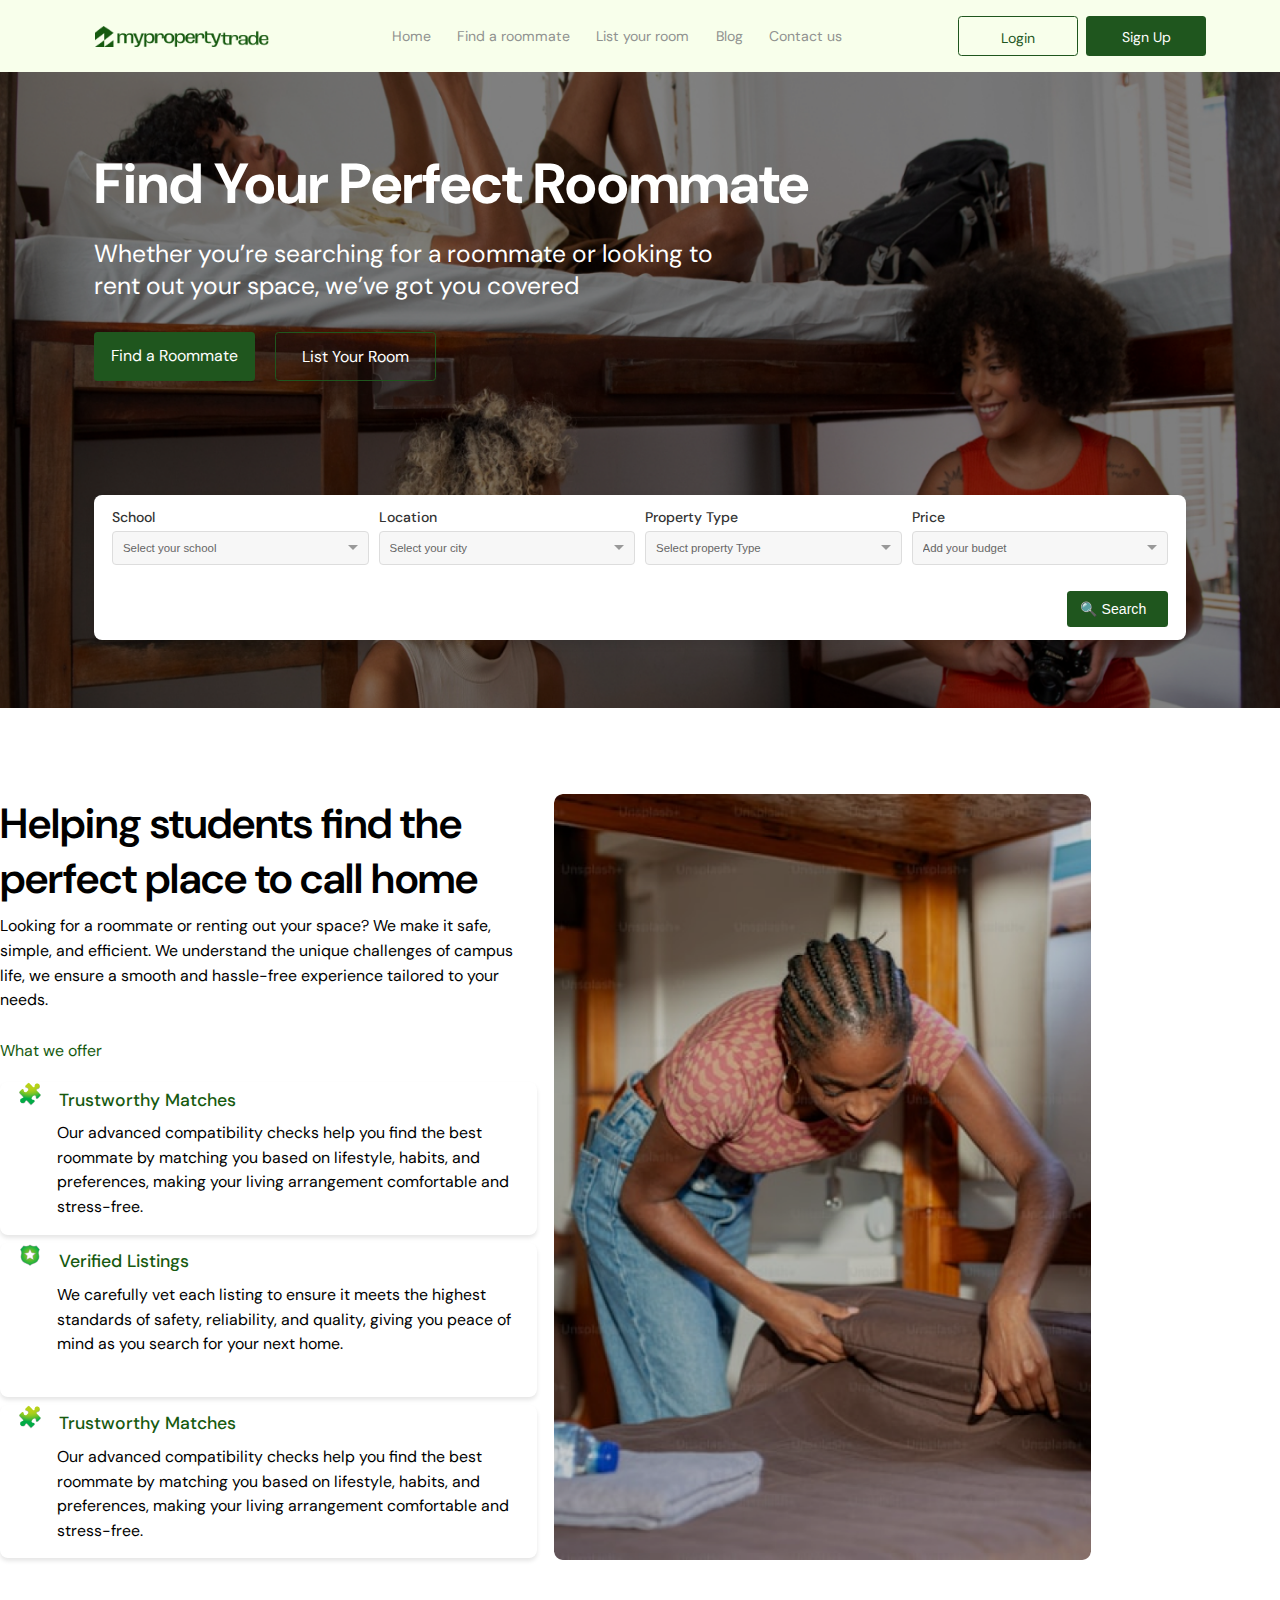
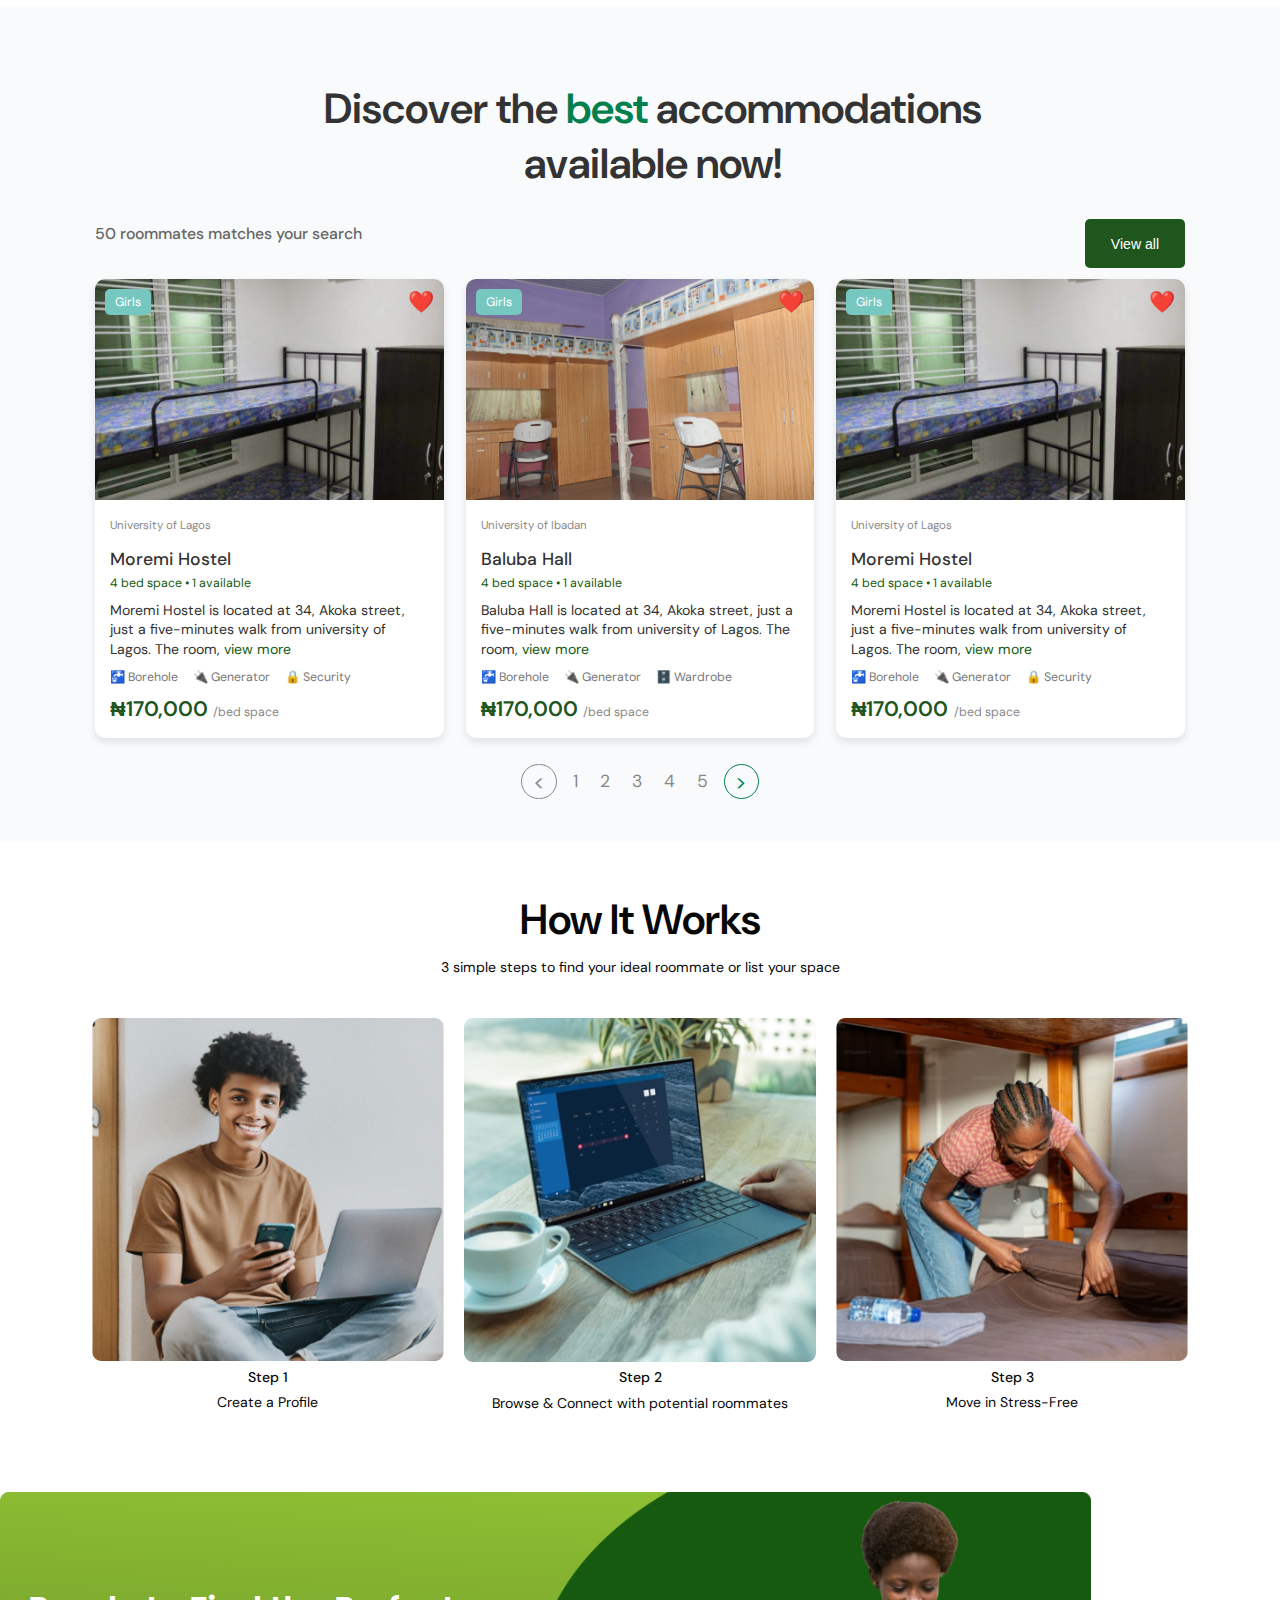
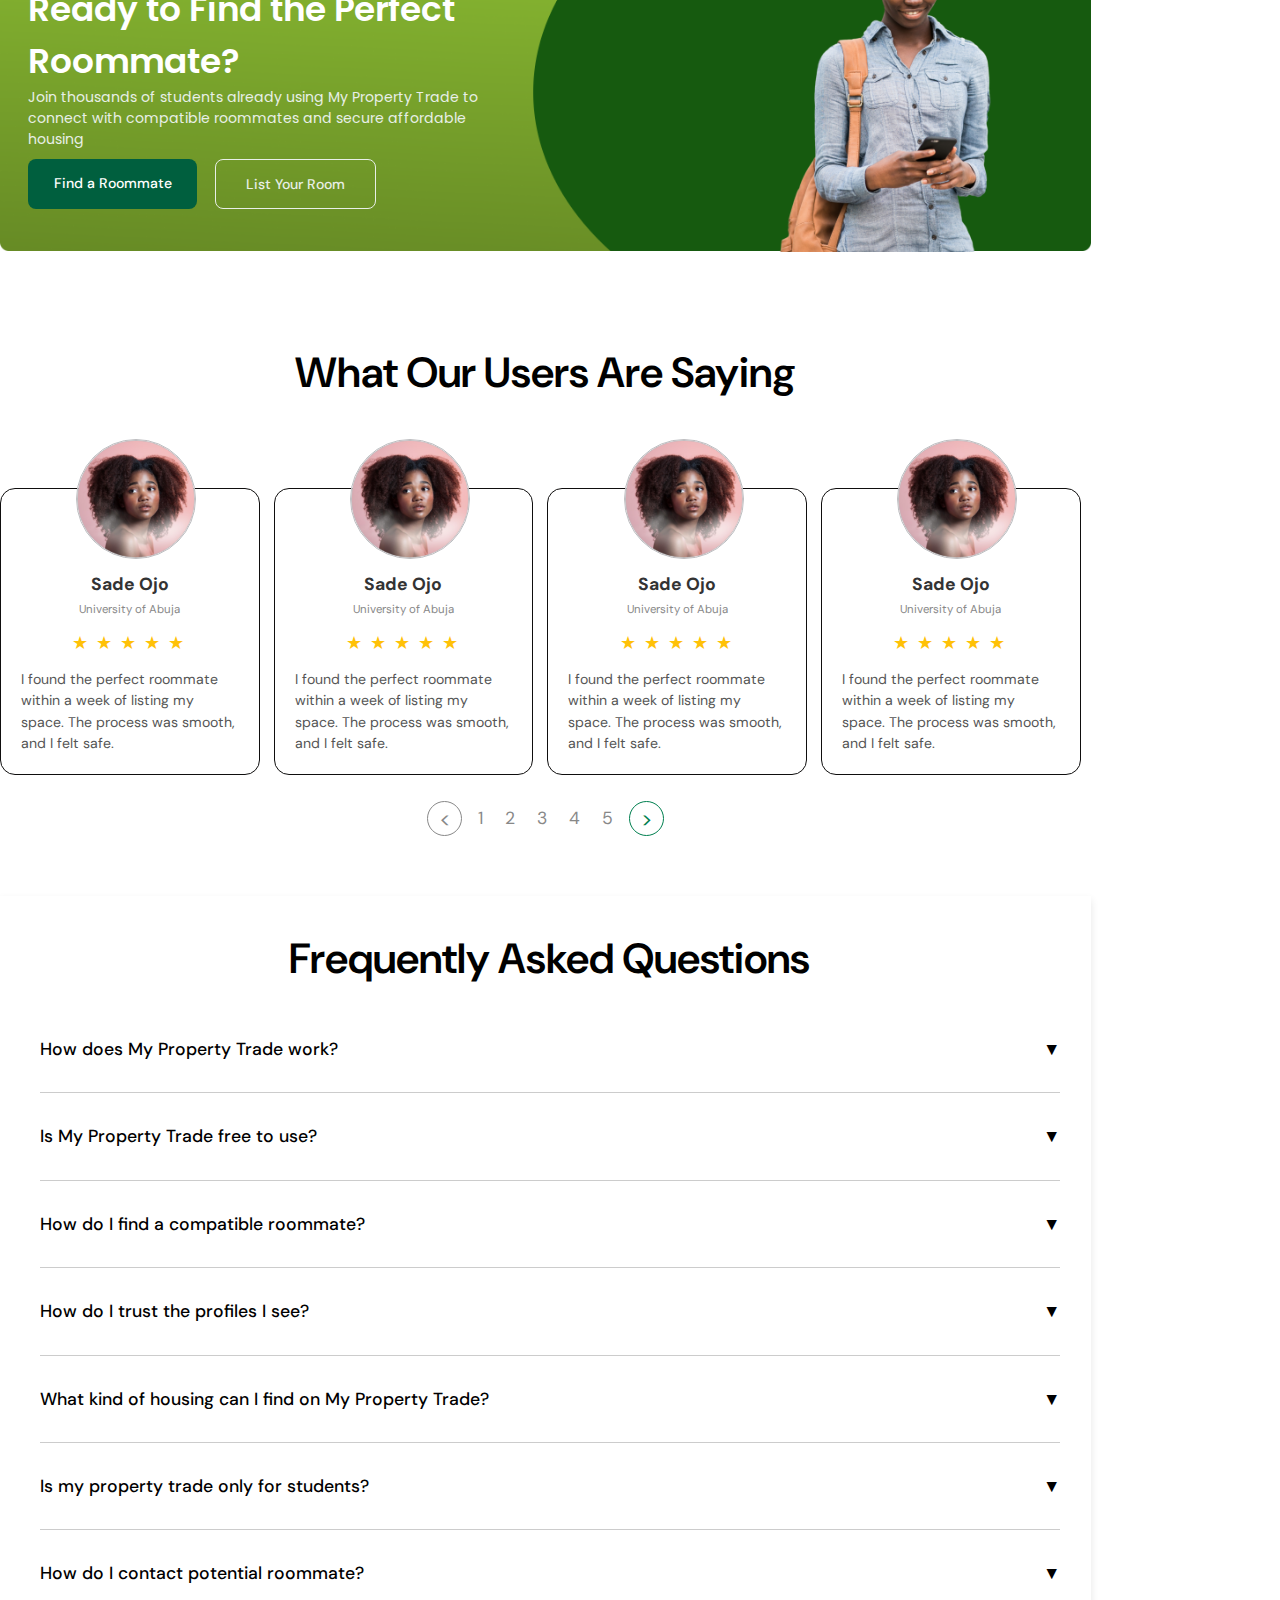
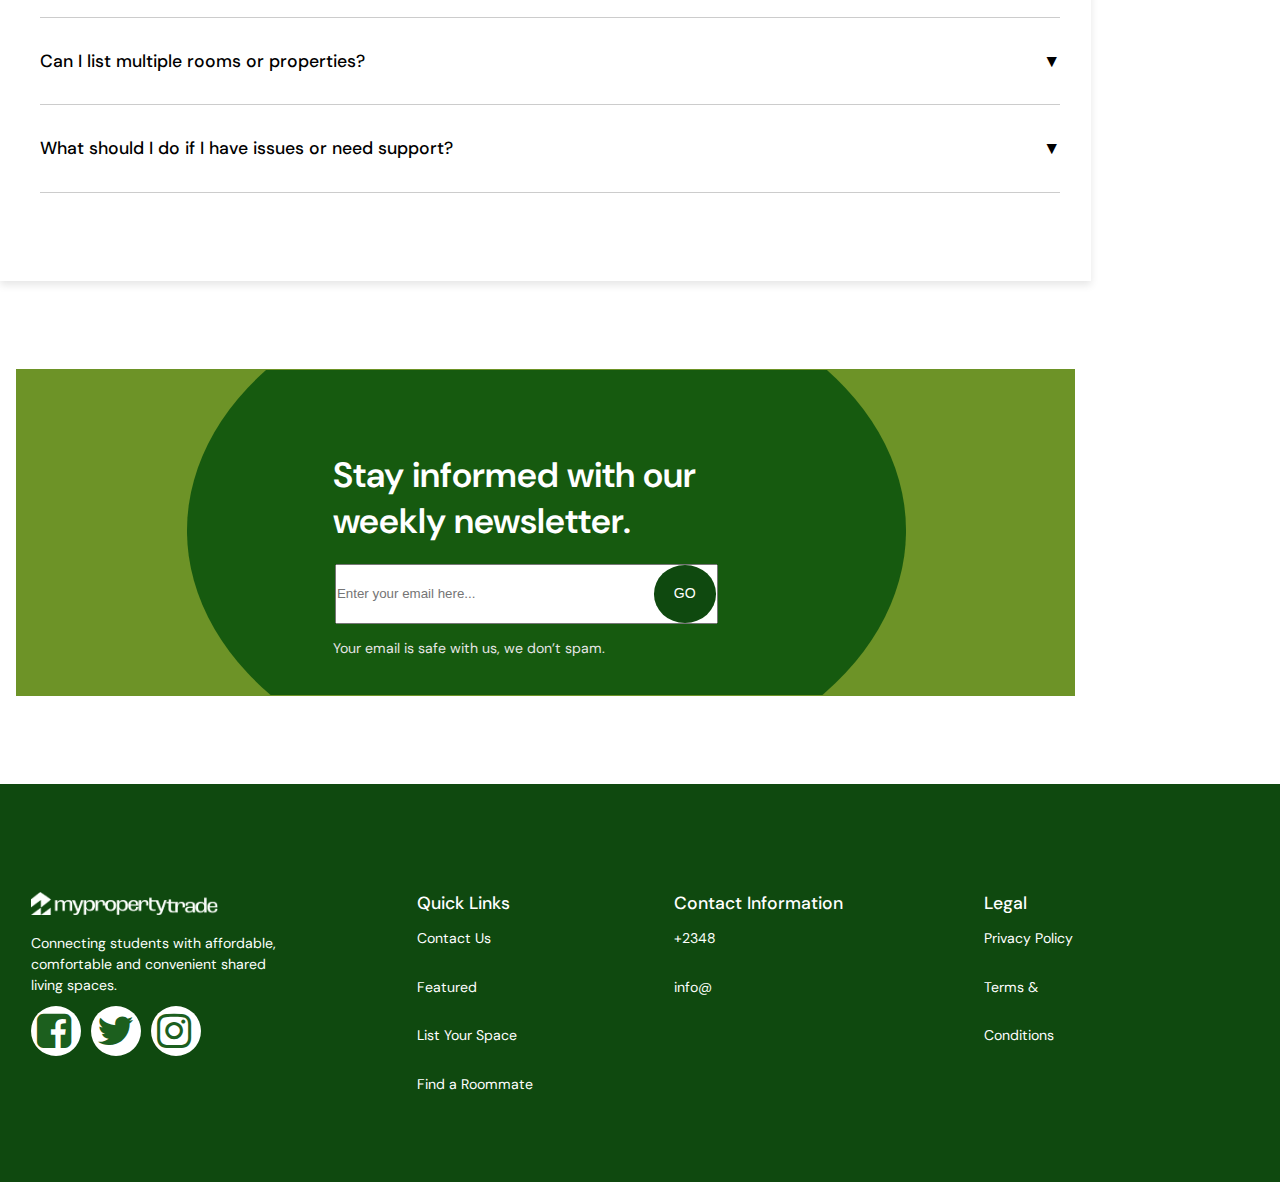
<file: landing.html>
<!DOCTYPE html>
<html lang="en">
<head>
    <meta charset="UTF-8">
    <meta name="viewport" content="width=device-width, initial-scale=1.0">
    <title>MyPropertyTrade Nav Bar</title>
    <link rel="stylesheet" href="landing .css">
    <link rel="preconnect" href="https://fonts.googleapis.com">
<link rel="preconnect" href="https://fonts.gstatic.com" crossorigin>
<link href="https://fonts.googleapis.com/css2?family=DM+Sans:ital,opsz,wght@0,9..40,100..1000;1,9..40,100..1000&display=swap" rel="stylesheet">
<link rel="preconnect" href="https://fonts.googleapis.com">
<link rel="preconnect" href="https://fonts.gstatic.com" crossorigin>
<link href="https://fonts.googleapis.com/css2?family=DM+Sans:ital,opsz,wght@0,9..40,100..1000;1,9..40,100..1000&family=Poppins:ital,wght@0,100;0,200;0,300;0,400;0,500;0,600;0,700;0,800;0,900;1,100;1,200;1,300;1,400;1,500;1,600;1,700;1,800;1,900&display=swap" rel="stylesheet">   
<link rel="stylesheet" href="https://fonts.googleapis.com/css2?family=Material+Symbols+Outlined:opsz,wght,FILL,GRAD@24,400,0,0&icon_names=search" />
<link rel="stylesheet" href="https://cdnjs.cloudflare.com/ajax/libs/font-awesome/4.7.0/css/font-awesome.min.css"> 
</head>
<body>
   <section class="nav">
        
    <nav class="navbar">
        <div class="logo">
            <img src="images/logo.png" alt=""> <!-- Replace with the actual path to the logo image -->
            
        </div>
        <ul class="nav-links">
            <li><a href="#" class="active">Home</a></li>
            <li><a href="#">Find a roommate</a></li>
            <li><a href="#">List your room</a></li>
            <li><a href="#">Blog</a></li>
            <li><a href="#">Contact us</a></li>
        </ul>
        <div class="auth-buttons">
            <a href="#" class="login-btn">Login</a>
            <a href="#" class="signup-btn">Sign Up</a>
        </div>
    </nav>
    <div class="body1">
        <div class="content">
        <div class="hero-section">
            <h1>Find Your Perfect Roommate</h1>
            <p class="subheading">
                Whether you’re searching for a roommate or looking to <br> rent out your space, we’ve got you covered
            </p>
            <div class="button-group">
                <a href="#" class="btn primary-btn">Find a Roommate</a>
                <a href="#" class="btn secondary-btn">List Your Room</a>
            </div>
        </div>
    </div>
    </div>
<div class="content">    
<div class="filter">
    <div class="filter-section">
        <div class="filter-group">
            <label for="school">School</label>
            <select id="school" name="school">
                <option>Select your school</option>
                <!-- Additional options can go here -->
            </select>
        </div>
        <div class="filter-group">
            <label for="location">Location</label>
            <select id="location" name="location">
                <option>Select your city</option>
                <!-- Additional options can go here -->
            </select>
        </div>
        <div class="filter-group">
            <label for="property-type">Property Type</label>
            <select id="property-type" name="property-type">
                <option>Select property Type</option>
                <!-- Additional options can go here -->
            </select>
        </div>
        <div class="filter-group">
            <label for="price">Price</label>
            <select id="price" name="price">
                <option>Add your budget</option>
                <!-- Additional options can go here -->
            </select>
        </div>
       
    </div>

    <div class="filter-group">
        <button type="button" class="search-btn">🔍 Search</button>
    </div>

</div>
</div>
</div>

    </body>
    


    


    
</section>

<div class="body_co">
<div class="container">
    <div class="side_flex">
        <div class="header_tab">
            <h1>Helping students find the <br> perfect place to call home</h1>
            <p>Looking for a roommate or renting out your space? We make it safe,<br> simple, 
                and efficient. We understand the unique challenges of campus <br> life,
                 we ensure a smooth and hassle-free experience tailored to your <br> needs.</p>
        </div>
        <div id="offer"><p>What we offer</p></div>
        <div class="offer">
            <h3><span><img src="images/noto_puzzle-piece.png" alt=""></span>Trustworthy Matches</h3>
            <p>Our advanced compatibility checks help you find the best roommate by matching you based on lifestyle, habits, and preferences, making your living arrangement comfortable and stress-free.</p>
        </div>

        <div class="offer">
            <h3><span><img src="images/ri_police-badge-fill.png" alt=""></span>Verified Listings</h3>
            <p>We carefully vet each listing to ensure it meets the highest standards of safety, reliability, and quality, giving you peace of mind as you search for your next home.</p>
        </div>

        <div class="offer">
            <h3><span><img src="images/noto_puzzle-piece.png" alt=""></span>Trustworthy Matches</h3>
            <p>Our advanced compatibility checks help you find the best roommate by matching you based on lifestyle, habits, and preferences, making your living arrangement comfortable and stress-free.</p>
        </div>
            
        

    </div>
    <div class="sideimg">
        <img src="images/thirdsec.png" alt="">
    </div>

</div>
</div>


<div class="body">
    <div class="container2">
        <h1>Discover the <span>best</span> accommodations <br> available now!</h1>
        <!-- Heading Section -->
        <header class="heading-section">
            <p class="results-count">50 roommates matches your search</p>
            <button class="view-all-btn">View all</button>
        </header>
    
        <!-- Subtitle -->
       
    
        <!-- Cards Section -->
        <div class="card-wrapper">
            <!-- Card 1 -->
            <div class="card">
                <img src="images/moremi.png" alt="">
                <span class="label">Girls</span>
                <button class="favorite-btn">❤️</button>
                <div class="card-content">
                    <p class="university">University of Lagos</p>
                    <h3 class="title">Moremi Hostel</h3>
                    <p class="availability">4 bed space • <span>1 available</span></p>
                    <p class="description">Moremi Hostel is located at 34, Akoka street, just a five-minutes walk from university of Lagos. The room, <a href="#">view more</a></p>
                    <div class="amenities">
                        <span>🚰 Borehole</span>
                        <span>🔌 Generator</span>
                        <span>🔒 Security</span>
                    </div>
                    <div class="price">₦170,000 <span>/bed space</span></div>
                </div>
            </div>
    
            <!-- Card 2 (Copy and adjust as needed for additional cards) -->
            <div class="card">
                <img src="images/Baluba.png" alt="Baluba Hall">
                <span class="label">Girls</span>
                <button class="favorite-btn">❤️</button>
                <div class="card-content">
                    <p class="university">University of Ibadan</p>
                    <h3 class="title">Baluba Hall</h3>
                    <p class="availability">4 bed space • <span>1 available</span></p>
                    <p class="description">Baluba Hall is located at 34, Akoka street, just a five-minutes walk from university of Lagos. The room, <a href="#">view more</a></p>
                    <div class="amenities">
                        <span>🚰 Borehole</span>
                        <span>🔌 Generator</span>
                        <span>🗄️ Wardrobe</span>
                    </div>
                    <div class="price">₦170,000 <span>/bed space</span></div>
                </div>
            </div>
            <div class="card">
                <img src="images/moremi.png" alt="Moremi Hostel">
                <span class="label">Girls</span>
                <button class="favorite-btn">❤️</button>
                <div class="card-content">
                    <p class="university">University of Lagos</p>
                    <h3 class="title">Moremi Hostel</h3>
                    <p class="availability">4 bed space • <span>1 available</span></p>
                    <p class="description">Moremi Hostel is located at 34, Akoka street, just a five-minutes walk from university of Lagos. The room, <a href="#">view more</a></p>
                    <div class="amenities">
                        <span>🚰 Borehole</span>
                        <span>🔌 Generator</span>
                        <span>🔒 Security</span>
                    </div>
                    <div class="price">₦170,000 <span>/bed space</span></div>
                </div>
            </div>
        </div>
        <div class="body2">
            <div class="pagination">
                <!-- Previous Button -->
                <a href="#" class="prev"><span>&lt;</span></a>
            
                <!-- Page Numbers -->
                <span class="page-number active">1</span>
                <span class="page-number">2</span>
                <span class="page-number">3</span>
                <span class="page-number">4</span>
                <span class="page-number">5</span>
            
                <!-- Next Button -->
                <a href="#" class="next"><span>&gt;</span></a>
            </div>
            
</div>

</div>
</div>

<div class="body3">
    <section class="how-it-works">
        <h2>How It Works</h2>
        <p>3 simple steps to find your ideal roommate or list your space</p>
        <div class="steps-container">
            <!-- Step 1 -->
            <div class="step">
                <img src="images/console.png" alt="Create a profile">
                <h3>Step 1</h3>
                <p>Create a Profile</p>
            </div>
            <!-- Step 2 -->
            <div class="step">
                <img src="images/console2.png" alt="Browse">
                <h3>Step 2</h3>
                <p>Browse & Connect with potential roommates</p>
            </div>
            <!-- Step 3 -->
            <div class="step">
                <img src="images/console3.png" alt="Move in">
                <h3>Step 3</h3>
                <p>Move in Stress-Free</p>
            </div>
        </div>
    </section>
</div>

<div class="ready">
 <table style="width: 124rem; height: 40.8rem;">
    <tr>
        <td>
            <div class="ready-header">
                <h2>Ready to Find the Perfect Roommate?</h2>
                <p>Join thousands of students already using My Property Trade to connect with compatible roommates and secure affordable <br>housing</p>
                <div class="cta-buttons">
                    <a href="#" class="btn btn-primary">Find a Roommate</a>
                    <a href="#" class="btn btn-secondary">List Your Room</a>
                </div>
             </div>
             
         
        </td>
        <td>
            <div class="Ellipse">
            <img src="images/walking-african-phone-young-black.png" alt="">
        </div>    
        </td>
    </tr>
 </table>

</div>

<div class="body4">
    <h1>What Our Users Are Saying</h1>
    <div class="step-it">
    <div class="test-card">
    <div class="testimonial-card">
        <div class="testimonial-image">
            <img src="images/Ellipse 62.png" alt="Sade Ojo">
        </div>
        <div class="testimonial-content">
            <h2>Sade Ojo</h2>
            <p class="university">University of Abuja</p>
            <div class="rating">
                <span>&#9733;</span>
                <span>&#9733;</span>
                <span>&#9733;</span>
                <span>&#9733;</span>
                <span>&#9733;</span>
            </div>
            <p class="review">
                I found the perfect roommate within a week of listing my space. The process was smooth, and I felt safe.
            </p>
        </div>
    </div>

    <div class="testimonial-card">
        <div class="testimonial-image">
            <img src="images/Ellipse 62.png" alt="Sade Ojo">
        </div>
        <div class="testimonial-content">
            <h2>Sade Ojo</h2>
            <p class="university">University of Abuja</p>
            <div class="rating">
                <span>&#9733;</span>
                <span>&#9733;</span>
                <span>&#9733;</span>
                <span>&#9733;</span>
                <span>&#9733;</span>
            </div>
            <p class="review">
                I found the perfect roommate within a week of listing my space. The process was smooth, and I felt safe.
            </p>
        </div>
    </div>

    <div class="testimonial-card">
        <div class="testimonial-image">
            <img src="images/Ellipse 62.png" alt="Sade Ojo">
        </div>
        <div class="testimonial-content">
            <h2>Sade Ojo</h2>
            <p class="university">University of Abuja</p>
            <div class="rating">
                <span>&#9733;</span>
                <span>&#9733;</span>
                <span>&#9733;</span>
                <span>&#9733;</span>
                <span>&#9733;</span>
            </div>
            <p class="review">
                I found the perfect roommate within a week of listing my space. The process was smooth, and I felt safe.
            </p>
        </div>
    </div>

    <div class="testimonial-card">
        <div class="testimonial-image">
            <img src="images/Ellipse 62.png" alt="Sade Ojo">
        </div>
        <div class="testimonial-content">
            <h2>Sade Ojo</h2>
            <p class="university">University of Abuja</p>
            <div class="rating">
                <span>&#9733;</span>
                <span>&#9733;</span>
                <span>&#9733;</span>
                <span>&#9733;</span>
                <span>&#9733;</span>
            </div>
            <p class="review">
                I found the perfect roommate within a week of listing my space. The process was smooth, and I felt safe.
            </p>
        </div>
    </div>

    
    </div>
    <div class="pagination">
        <!-- Previous Button -->
        <a href="#" class="prev"><span>&lt;</span></a>
    
        <!-- Page Numbers -->
        <span class="page-number active">1</span>
        <span class="page-number">2</span>
        <span class="page-number">3</span>
        <span class="page-number">4</span>
        <span class="page-number">5</span>
    
        <!-- Next Button -->
        <a href="#" class="next"><span>&gt;</span></a>
    </div>
</div>   
</div>


<div class="body5">
        
    <div class="faq-section">
<h2 class="faq-title">Frequently Asked Questions</h2>

<div class="faq-item">
    <div class="faq-question">
        How does My Property Trade work?
        <span class="arrow">&#9660;</span>
    </div>
    <div class="faq-answer">
        My Property Trade connects students with compatible roommates and affordable accommodations. You can create a profile, list your available room, or search for roommates that match your preferences. The platform simplifies the process with filters and recommendations based on your needs.
    </div>
</div>

<div class="faq-item">
    <div class="faq-question">
        Is My Property Trade free to use?
        <span class="arrow">&#9660;</span>
    </div>
    <div class="faq-answer">
        Yes, My Property Trade is free to use for both students and room listers.
    </div>
</div>

<div class="faq-item">
    <div class="faq-question">
        How do I find a compatible roommate?
        <span class="arrow">&#9660;</span>
    </div>
    <div class="faq-answer">
        Use our search filters to find roommates with similar preferences, and view detailed profiles to help make a compatible choice.
    </div>
</div>

<div class="faq-item">
    <div class="faq-question">
        How do I trust the profiles I see?
        <span class="arrow">&#9660;</span>
    </div>
    <div class="faq-answer">
        Profiles are verified by the platform, ensuring credibility and safety for all users.
    </div>
</div>

<div class="faq-item">
    <div class="faq-question">
        What kind of housing can I find on My Property Trade?
        <span class="arrow">&#9660;</span>
    </div>
    <div class="faq-answer">
        You can find various housing options, including single rooms, shared apartments, and studio apartments.
    </div>
</div>

<div class="faq-item">
    <div class="faq-question">
        Is my property trade only for students?
        <span class="arrow">&#9660;</span>
    </div>
    <div class="faq-answer">
       My Property trade is for all apartments seeker with major priority on students 
    </div>
</div>
<div class="faq-item">
    <div class="faq-question">
        How do I contact potential roommate?
        <span class="arrow">&#9660;</span>
    </div>
    <div class="faq-answer">
        You can find various housing options, including single rooms, shared apartments, and studio apartments.
    </div>
</div>

<div class="faq-item">
    <div class="faq-question">
    Can I list multiple rooms or properties?
        <span class="arrow">&#9660;</span>
    </div>
    <div class="faq-answer">
        You can find various housing options, including single rooms, shared apartments, and studio apartments.
    </div>
</div>

<div class="faq-item">
    <div class="faq-question">
        What should I do if I have issues or need support?
        <span class="arrow">&#9660;</span>
    </div>
    <div class="faq-answer">
        You can find various housing options, including single rooms, shared apartments, and studio apartments.
    </div>
</div>
</div>
</div>

<div class="inform">
  
<div class="inform-circle">
    <div class="newsletter-container">
        <h1>Stay informed with our weekly newsletter.</h1>
        <form class="newsletter-form">
          <input type="email" placeholder="Enter your email here..." required>
          <button type="submit">GO</button>
        </form>
        <p class="disclaimer">Your email is safe with us, we don’t spam.</p>
    </div>
 
      
</div>

</div>




<footer class="footer">
    <div class="footer-container">
      <!-- Logo and Description -->
      <div class="footer-section_head">
        <img src="images/logo2.png" alt="Logo" class="footer-logo">
        <p>Connecting students with affordable,<br> comfortable  and convenient shared <br> living spaces.</p>
        <div class="social-icons">
            <a href="#" aria-label="Facebook"><i class="fa fa-facebook-square" aria-hidden="true"></i></a>
            <a href="#" aria-label="Twitter"><i class="fa fa-twitter" aria-hidden="true"></i></a>
            <a href="#" aria-label="Instagram"><i class="fa fa-instagram" aria-hidden="true"></i></a>
        </div>
      </div>
      
      <!-- Quick Links -->
      <div class="footer-section">
        <h3>Quick Links</h3>
        <ul>
          <li><a href="#">Contact Us</a></li>
          <li><a href="#">Featured</a></li>
          <li><a href="#">List Your Space</a></li>
          <li><a href="#">Find a Roommate</a></li>
        </ul>
      </div>
      
      <!-- Contact Information -->
      <div class="footer-section">
        <h3>Contact Information</h3>
        <p id="foot">+2348</p>
        <p id="foot">info@</p>
      </div>
      
      <!-- Legal -->
      <div class="footer-section">
        <h3>Legal</h3>
        <ul>
          <li><a href="#">Privacy Policy</a></li>
          <li><a href="#">Terms &</a></li>
          <li><a href="#">Conditions</a></li>
        </ul>
      </div>
    </div>
  </footer>







<script>
    // JavaScript to handle the accordion functionality
    document.querySelectorAll('.faq-question').forEach(question => {
        question.addEventListener('click', () => {
            const faqItem = question.parentNode;
            faqItem.classList.toggle('active');
        });
    });
</script>



   
</body>
</html>
</file>
<file: landing .css>
/* Reset default margin and padding */

* {
    margin: 0;
    padding: 0;
    box-sizing: border-box;
    
}

/* Basic styling for the body */
body {
    font-family: "DM Sans", sans-serif;
    
}
html{
    font-size:55%;
}

.content {
    /* max-width: 1100px; */
    max-width: 124rem;
    /* max-width: 1150px; */
    /* max-width: 1241px; */
    margin: auto;
    
}

.nav {
    
   background: url("images/background.png");
   background-repeat: no-repeat;
     background-size: cover;
   height: 80.4rem;
   
}

/* Navbar styling */
.navbar {
    display: flex;
    justify-content: space-between;
    align-items: center;
   padding-right: 4rem;
    background-color: #F8FFEB;
    
    width: 100%;
    height: 8.2rem;

}

/* Logo section */
.logo {
    display: flex;
   
    color: #165A0F;
    font-size: 2.0rem;
    font-weight: bold;
    margin-left: 10.8rem;
}

.logo img {
    height: 2.4rem;
    margin-right: 0.8rem;
}

.nav-links {
    display: flex;
    list-style: none;
}

.nav-links li {
    margin: 0 1.5rem;
}

.nav-links a {
    text-decoration: none;
    color:#909290; ;
    font-size: 1.6rem;
    position: relative;
    gap: 1rem;
}

/* Active link underline effect */

.nav-links a::after {
    content: "";
    position: absolute;
    width: 0;
    height: 2px;
    background-color: #1f561e; /* Green color for the underline */
    bottom: -4px; /* Position underline a little below the text */
    left: 0;
    transition: width 0.3s ease; /* Smooth transition */
    
}


.nav-links a:hover::after {
    width: 100%; /* Full width underline on hover */
    color: #165A0F;
}
.nav-links a:hover{
    color: #165A0F;
}


/* Authentication buttons */
.auth-buttons {
    display: flex;
    margin-right: 4.4rem;
}

.login-btn,
.signup-btn {
    text-decoration: none;
    padding-top: 1.3rem;
    padding-right: 2rem;
    padding-left: 2rem;
    padding-bottom: 1.6rem;
    border-radius: 0.4rem;
    font-size: 1.6rem;
    text-align: center;
    width: 13.6rem;
    height: 4.5rem;
    align-items: center;
    gap: 1rem;
}

.login-btn {
    color: #1f561e;
    border: 0.1rem solid #1f561e;
    background-color: transparent;
    margin-right: 1.0rem;
}

.signup-btn {
    color: #fff;
    background-color: #1f561e;
    border: none;
}

.login-btn:hover {
    background-color: #e2f0db;
}

.signup-btn:hover {
    background-color: #174a17;
}



/* Hero section styling */
.hero-section {
    text-align: left;
    
    width: 100%;
    
    margin-top: 8.5rem;
}

.hero-section h1 {
    font-size: 6.4rem; /* Large font size for the heading */
    font-weight: bold;
    color: #ffffff;
    margin-bottom: 2.0rem;
    line-height: 8.333rem;
}

.subheading {
    font-size: 2.8rem;
    color: #ffffff; /* Slightly lighter color for the subheading */
    margin-bottom: 30px;
    line-height: 3.646rem;
}

/* Button styling */
.button-group {
    display: flex;
    gap: 20px;
}

.btn {
    padding-top: 1.6rem;
    padding-bottom: 1.6rem;
    padding-right: 1.8rem;
    padding-left: 1.8rem;
    border-radius: 0.4rem;
    text-decoration: none;
    font-size: 1.8rem;
    display: inline-block;
    text-align: center;
    width: 18.3rem;
    height: 5.6rem;
    line-height: 2.344rem;
}

/* Primary button (filled green) */
.primary-btn {
    background-color: #1f561e;
    color: #ffffff;
    border: none;
}

.primary-btn:hover {
    background-color: #174a17;
}

/* Secondary button (outlined green) */
.secondary-btn {
    background-color: transparent;
    color: #ffffff;
    border: 0.15rem solid #1f561e;
}

.secondary-btn:hover {
    background-color: #e2f0db;
    color: #1f561e;
}
@media (min-width: 768px) {
    h1 {
        font-size: 2.5rem;
    }
}

.filter{
    flex-wrap: wrap;
    gap: 10px;
    padding: 1.5rem;
    background-color: #ffffff;
    border-radius: 8px;
    margin-top: 12.9rem;
    box-shadow: 0 4px 8px rgba(0, 0, 0, 0.1);
    
    height: 16.5rem;
}


.filter-section {
    display: flex;
    flex-wrap: wrap;
    gap: 10px;
    padding-left: 0.5rem;
    padding-right: 0.5rem;
    background-color: #ffffff;
    
}

.filter-group {
    flex: 1 1 200px; /* Flexible width with a minimum of 200px */
    display: flex;
    flex-direction: column;
}

.filter-group label {
    font-size: 1.6rem;
    color: #333333;
    margin-bottom: 5px;
    font-weight: 500;

}

.filter-group select {
    padding: 10px;
    border: 1px solid #dddddd;
    border-radius: 4px;
    font-size: 1.3rem;
    font-weight: 400;
    color: #666666;
    appearance: none; /* Remove default dropdown arrow for styling */
    background: url('data:image/svg+xml,%3Csvg xmlns="http://www.w3.org/2000/svg" width="10" height="6"%3E%3Cpath fill="%23999999" d="M0 0l5 5 5-5H0z"/%3E%3C/svg%3E') no-repeat right 10px center;
    background-color: #f7f7f7;
}

/* Search button styling */
.search-btn {
    padding-top: 1rem;
    padding-right: 2rem;
    padding-bottom: 1rem;
    padding-left: 1rem;
    font-size: 1.6rem;
    font-weight: 500;
    margin-left: 109rem;
    margin-top: 3rem;
    color: #ffffff;
    background-color: #1f561e;
    border: none;
    border-radius: 0.4rem;
    cursor: pointer;
    min-width: 11.5rem;
    width: 11.5rem;
    height: 4rem;
    
}

.search-btn:hover {
    background-color: #174a17;
}

/* Responsive adjustments */
@media (max-width: 768px) {
    .filter-section {
        flex-direction: column;
        gap: 15px;
    }
    
}

@media (max-width: 480px) {
    .filter-group {
        flex: 1 1 100%;
    }
    .search-btn {
        align-self: flex-start;
    }
}

.container{
    
    width: 124rem;
    height: 87.1rem;
    
    padding-top: 20rem;
    display: flex;
    align-items: center;
    justify-items: center;
    
    background-color: white;
}
.side_flex{
    width: 36%rem;
    height: 87.1rem;
    margin-right: 2rem;
    
}
.side_flex h1{
    font-size: 4.8rem;
    line-height: 6.25rem;
    font-weight: 600;
    padding-bottom: 1rem;
}
.side_flex p{
    font-weight: 400;
    font-size: 1.8rem;
    line-height: 2.8rem;
}
#offer{
    padding-top: 3rem;
    padding-bottom: 2rem;
    color: #165A0F;
}
.offer {
    gap: 5rem;
    align-items: center;
   
    padding-bottom: 2rem;
    border-radius: 8px;
    background-color: #fff;
    box-shadow: 0 3px 4px rgba(0, 0, 0, 0.1);
    width: 61rem;
    height: 17.4rem;
    margin-bottom: 1rem;
  }
  .offer h3{
   font-size: 2rem;
   font-weight: 500;
   gap: 1rem;
   color: #165A0F;
  }
.offer span{
    font-size: 2rem;
    padding: 2rem;
    
    
}
.offer p{
    margin-left: 6.5rem;
    margin-top: 1.2rem;
}
.sideimg img{
    width: 61rem;
    height: 87.1rem;
    border-radius: 1rem;
}






.body {
    margin-top: 15rem;
    background-color: #f8fafb;
    color: #333;
    height: 95rem;
}




.container2 {
    width: 123.8rem;
    height: 67.8rem;
    margin: 2rem auto;
    padding: 2rem;
}

/* Heading Section */
.heading-section {
    display: flex;
    justify-content: space-between;
    align-items: center;
    margin-bottom: 2rem;
    width: 123.8rem;
    height: 5.2rem;
    margin-left: -2rem;
    padding-top: 6rem;
}

.container2 h1 {
    font-size: 4.8rem;
    color: #333;
    font-weight: 600;
    
    text-align: center;
    line-height: 6.25rem;
    margin-left: 3rem;
    margin-top: 6.5rem;

}

.container2 h1 span {
    color: #007f4f;
}
.heading-section p{
    font-weight: 500;
    font-size: 1.8rem;

}
.view-all-btn{
    width: 11.3rem;
    height: 5.6rem;
}
.view-all-btn {
    background-color: #1f561e;
    color: #fff;
    padding: 10px 20px;
    border: none;
    border-radius: 5px;
    font-size: 1.6rem;
    cursor: pointer;
}
.view-all-btn:hover{
    background-color:#174a17 ;
}

.results-count {
    font-size: 1rem;
    color: #666;
    margin-bottom: 20px;
}

/* Card Wrapper */
.card-wrapper {
    width: 123.8rem;
    
    display: flex;
    margin-top: 4rem;
    gap: 2.5rem;
   
}
/* Card Styling */
.card {
    background-color: #fff;
    border-radius: 10px;
    box-shadow: 0 4px 8px rgba(0, 0, 0, 0.1);
    width: 39.9rem;
    left: -2rem;
    gap: 2rem;
    overflow: hidden;
    position: relative;
    
    transition: transform 0.3s ease;
}

.card:hover {
    transform: translateY(-5px);
}

.card img {
    width: 100%;
    height: 25.1rem;
    object-fit: cover;
}

.label {
    position: absolute;
    top: 10px;
    left: 10px;
    background-color: #76c7c0;
    color: #fff;
    padding: 5px 10px;
    border-radius: 5px;
    font-size: 1.4rem;
}

.favorite-btn {
    position: absolute;
    top: 10px;
    right: 10px;
    background: none;
    border: none;
    font-size: 2.4rem;
    color: #ff4b4b;
    cursor: pointer;
    
}

/* Card Content */
.card-content {
    padding: 15px;
}

.university {
    font-size: 1.2rem;
    color: #888;
    margin-bottom: 5px;
}

.title {
    font-size: 2rem;
    font-weight: 500;
    color: #333;
    margin: 5px 0;
}

.availability {
    font-size: 1.4rem;
    color: #165A0F;
    margin-bottom: 10px;
}

.availability span {
    color: #165A0F;
}

.description {
    font-size: 1.6rem;
    color: #313131;
    line-height: 1.4;
    margin-bottom: 1rem;
}

.description a {
    color: #165A0F;
    text-decoration: none;
}

.amenities {
    font-size: 1.4rem;
    color: #777;
    display: flex;
    gap: 15px;
    margin-bottom: 10px;
}

.price {
    font-size: 2.4rem;
    color: #1f561e;
    font-weight: 600;

}

.price span {
    font-size: 1.4rem;
    color: #888;
    font-weight: 400;
}

/* Pagination */



.body2 {
    background-color: #f8fafb;
    color: #333;
    display: flex;
    justify-content: center;
    align-items: center;
    
    
}

/* Pagination Container */
.pagination {
    display: flex;
    align-items: center;
    justify-content: center;
    gap: 10px;
    margin-top: 3rem;
}

/* Page Numbers */
.page-number {
    font-size: 2rem;
    color: #888;
   padding: 5px 5px;
    border-radius: 50%;
    border: 0.1rem solid transparent;
    text-align: center;
    cursor: pointer;
    transition: all 0.3s ease;
    line-height: 2.4rem;
    gap: 1rem;
}

.page-number:hover {
    color: #007f4f;
    border-color: #007f4f;
}



/* Navigation Arrows */
.prev, .next {
    display: flex;
    align-items: center;
    justify-content: center;
    width: 4rem;
    height: 4rem;
    border: 1px solid #888;
    border-radius: 50%;
    font-size: 2.4rem;
    color: #888;
    text-decoration: none;
    cursor: pointer;
    transition: all 0.3s ease;
}

.prev:hover, .next:hover {
    color: white;
    background-color: #007f4f;
    border-color: #007f4f;
}

.next {
    border-color: #007f4f;
    color: #007f4f;
}

/* Responsive Design */
.body3 {
    
    background-color: #f8fafb;
    color: #333;
    line-height: 1.5;
    height: 59.9rem;
    gap: 10rem;
    
}

/* Section Container */
.how-it-works {
    text-align: center;
    padding: 50px 20px;
    background-color: #fff;
}

.how-it-works h2 {
    font-size: 4.8rem;
    font-weight: 600;
    margin-bottom: 10px;
    color: #070707;
    line-height: 6.25rem;
}

.how-it-works p {
    font-size: 1.6rem;
    color: #070707;
    font-weight: 400;
    margin-bottom: 40px;
    line-height: 2.4rem;
}

/* Steps Container */
.steps-container {
    display: flex;
    
    justify-content: center;
    gap: 2.3rem;
}

.step {
    width: 40rem;
    background-color: #fff;
    border-radius: 10px;
    height: 59.9rem;
    height: 49.1rem;

    text-align: center;
    transition: transform 0.3s ease;
    gap: 1rem;
}

.step:hover {
    transform: translateY(-10px);
}

.step img {
    width: 100%;
    border-radius: 8px;
    margin-bottom: 1px;
}

.step h3 {
    font-size: 1.6rem;
    color: #070707;
    margin-bottom: 0.5rem;
     font-weight: 500;
}

.step p {
    font-size: 1.6rem;
    color: #070707;
}

/* Responsive Design */
@media (max-width: 768px) {
    .steps-container {
        flex-direction: column;
        align-items: center;
    }

    .step {
        width: 100%;
    }
}

.ready{
     background: url("images/Frame\ 1000003463.png");
     background-repeat: no-repeat;
     background-size: 124rem,40.8rem;
    
     margin-top: 14rem;
     position: static;
     display: flex;
     
}
 

.Ellipse img{
    width: 37.7rem;
    height: 40.68rem;
    margin-left: 19.3rem;
}
.ready-header{
    position: relative;
    width: 59.8rem;
    margin-left: 1rem;
    gap:1.6rem ;
    height: 27.6rem;
    padding-right: 2rem;
    padding-left: 2rem;
    margin-top: 7rem;

}

.ready .ready-header{
    margin-top: 7rem;
}
.ready-header h2{
    font-family: "Poppins", sans-serif;
    font-size: 3.9rem;
    color: white;
    line-height: 5.85rem;
    font-weight: 600;
    margin-top: 7rem;
}
.ready-header p{
    font-family: "Poppins", sans-serif;
    font-size: 1.6rem;
    font-weight: 400;
    line-height: 2.4rem;
    color: #E8EFE7;

}
.cta-buttons {
    display: flex;
    gap: 2rem;
    margin-top: 1rem;
}

.cta-buttons .btn {
    padding-top: 1.6rem;
    padding-right: 2.8rem;
    padding-left: 2.8rem;
    padding-bottom: 1.6rem;
    font-size: 1.6rem;
    font-weight: 500;
    text-decoration: none;
    border-radius: 8px;
    transition: background-color 0.3s ease, color 0.3s ease;
}

.cta-buttons .btn-primary {
    background-color: #005F3E;
    color: #fff;
    width: 19.2rem;
}

.cta-buttons .btn-primary:hover {
    background-color: #003F1E;
}

.cta-buttons .btn-secondary {
    background-color: transparent;
    color: #005F3E;
    border: 0.08rem solid #E8EFE7;
    color: #E8EFE7;
}

.cta-buttons .btn-secondary:hover {
    background-color: #005F3E;
    color: #fff;
}





.body4{
    margin-top: 10rem;
    width: 124rem;
    
  
}

.body4 h1{
    text-align: center;
    font-weight: 600;
    font-size: 4.8rem;
    line-height: 6.25rem;
}
.step-it{
    height: 46.3rem;
}

.test-card{
    display: flex;
    gap: 1.6rem;
}

.testimonial-card {
    background-color: #fff;
    border-radius: 15px;
    margin-top: 10rem;
    padding: 20px;
    max-width: 29.5rem;
    text-align: center;
    
    transition: transform 0.3s ease;
    position: relative;
    border: 0.05rem solid #0f0e0e;
}

.testimonial-card:hover {
    transform: scale(1.03);
}

/* Image Section */
.testimonial-image {
    
    margin-top: -8rem;
    margin-left: 6.3rem;
    margin-bottom: 15px;
    position: absolute;
}

.testimonial-image img {

    width: 120px;
    height: 120px;
    border-radius: 50%;
    object-fit: cover;
    border: 1px solid #BEBEC1;
    
}

.testimonial-content{
    margin-top: 7rem;
    
}

/* Content Section */
.testimonial-content h2 {
    font-size: 2rem;
    color: #333;
    margin-bottom: 5px;
    line-height: 3rem;
}

.university {
    font-size: 1.3rem;
    color: #888;
    margin-bottom: 15px;
}

/* Star Rating */
.rating {
    color: #FFC107; /* Gold color for stars */
    font-size: 2rem;
    margin-bottom: 15px;
}

.rating span {
    margin-right: 3px;
}

/* Review Text */
.review {
    text-align: left;
    font-size: 1.6rem;
    color: #555;
    line-height: 2.4rem;
}

/* Responsive Design */
@media (max-width: 768px) {
    .testimonial-card {
        max-width: 90%;
        padding: 15px;
    }

    .testimonial-content h2 {
        font-size: 1.2rem;
    }

    .review {
        font-size: 0.9rem;
    }
}





.body5 {
   
    display: flex;
    justify-content: center;
    align-items: center;
    width :124rem;           
    margin: 0px;
    background-color: white;
    gap: 100px;
   
    margin-top: 10rem;
    box-shadow: 0 4px 8px rgba(0, 0, 0, 0.1);      
      }

/* FAQ Container */
.faq-section {
   margin-left: 1rem;
   width: 120rem;
   padding-right: 2rem;
   padding-left: 2rem;
   padding-bottom: 10rem;
}

.faq-title {
    text-align: center;
    font-size: 4.8rem;
    font-weight: 600;
    margin-bottom: 20px;
    margin-top: 4rem;
    line-height: 6.25rem;
}

/* FAQ Item Styling */
.faq-item {
    border-bottom: 1px solid #ccc;
    padding: 30px 0;
}

.faq-question {
    font-size: 2rem;
    font-weight: 500;
    line-height: 3rem;
    cursor: pointer;
    display: flex;
    justify-content: space-between;
    align-items: center;
}

.faq-answer {
    font-size: 1.6rem;
    color: #555;
    font-weight: 400;
    margin-top: 10px;
    display: none;
    line-height: 2.4rem;
}

/* Arrow Styling */
.arrow {
    transition: transform 0.3s ease;
}

.faq-item.active .arrow {
    transform: rotate(180deg);
}

.faq-item.active .faq-answer {
    display: block;
}

.inform{
    width: 120.4rem;
    height: 37.2rem;
    background-color: #6D9327;
    border: 0.1rem solid #6D9327;
    margin-top: 10rem;
    margin-left: 1.8rem;
    overflow: hidden;
    position: relative;
    
}

  .inform-circle{
    width: 81.7rem;
    height: 58.3rem;
    background-color: #165A0F;
    position: relative;
    border-radius: 50%;
    margin-top: -10.9rem;
    margin-left: 19.3rem;
    
}


.newsletter-container {
    text-align: center;
    max-width: 56.4rem;
    padding: 20px;
    margin-left: 14.4rem;
    margin-top: 18rem;
    position: absolute;
  }
  
.newsletter-container h1 {
    font-size: 4rem;
    margin-bottom: 20px;
    color: #FFFFFF;
    font-weight: 600;
    text-align: left;
  }
  
  .newsletter-form {
    display: flex;
    justify-content: center;
    align-items: center;
    margin-bottom: 15px;
    position: relative;
  }
  
  .newsletter-form input {
    
    height: 6.8rem;
    width: 43.5rem;
    position: relative;
    border-radius: 1rem solid #fff;
    outline:none ;
    margin-right: 8rem;
    text-align: left;
    
  }
  
  .newsletter-form button {
    position: absolute;
    padding: 10px 20px;
    
    border: none;
    background-color: #0f490f;
    color: #fff;
    font-size: 1.6rem;
    line-height: 1.92rem;
    cursor: pointer;
    border-radius: 50%;
    transition: background-color 0.3s;
    height: 6.5rem;
    margin-left: 28rem;
  }
    
  
  .newsletter-form button:hover {
    background-color: #0d3f0d;
  }
  
  .disclaimer {
    font-size: 1.6rem;
    color: #E6E6E6;
    text-align: left;
  }





  .footer {
    background-color: #0f490f; /* Dark green */
    padding: 20px 20px;
    height: 45.2rem;
    margin-top: 10rem;
  }
  
  .footer-container {
    display: flex;
    flex-wrap: wrap;
    gap: 16rem;
    width: 121.5rem;
    margin-top: 10rem;
    margin-left: 1.3rem;
  }
  
 
  
  .footer-logo {
    width: 21.2rem;
    margin-bottom: 15px;
    
  }
  
  .footer-section h3 {
    margin-bottom: 15px;
    font-size: 2rem;
    color: #fff;
    font-weight: 500;
  }
  
  .footer-section_head p {
    font-size: 1.6rem;
    margin-bottom: 10px;
    line-height: 2.4rem;
    font-weight: 400;
    color: #FCFFFC ;
    
  }
  
  .footer-section ul {
    list-style: none;
  }
  
  .footer-section ul li {
    margin-bottom: 3.5rem;
  }
  
  .footer-section ul li a {
    text-decoration: none;
    color: #fff;
    transition: color 0.3s;
    font-size: 1.6rem;
  }
.footer-section p{
    margin-bottom: 3.5rem;
}
  #foot {
    color: #FCFFFC ;
    font-size: 1.6rem;
  }
  
  .footer-section ul li a:hover {
    color: #ccc;
  }
  
  .social-icons {
    display: flex;
    gap: 10px;
    margin-top: 10px;
}

.social-icons a {
    display: inline-block;
    background-color: white;
    width:50px;  
    height:50px;          
    color: #1C5F1E;
    padding: 0.6rem;
    border-radius: 70%;
    text-decoration: none;
    font-size: 0.1rem;
    transition: background-color 0.3s;
}

 .social-icons i{
     font-size:40px;
     margin: auto;       }

.social-icons a:hover {
    background-color: #154816; /* Darker shade for hover */
}

  /* Responsive Styles */
  @media (max-width: 768px) {
    .footer-container {
      flex-direction: column;
      text-align: center;
    }
  
    .footer-section {
      margin-bottom: 20px;
    }
  }
</file>
